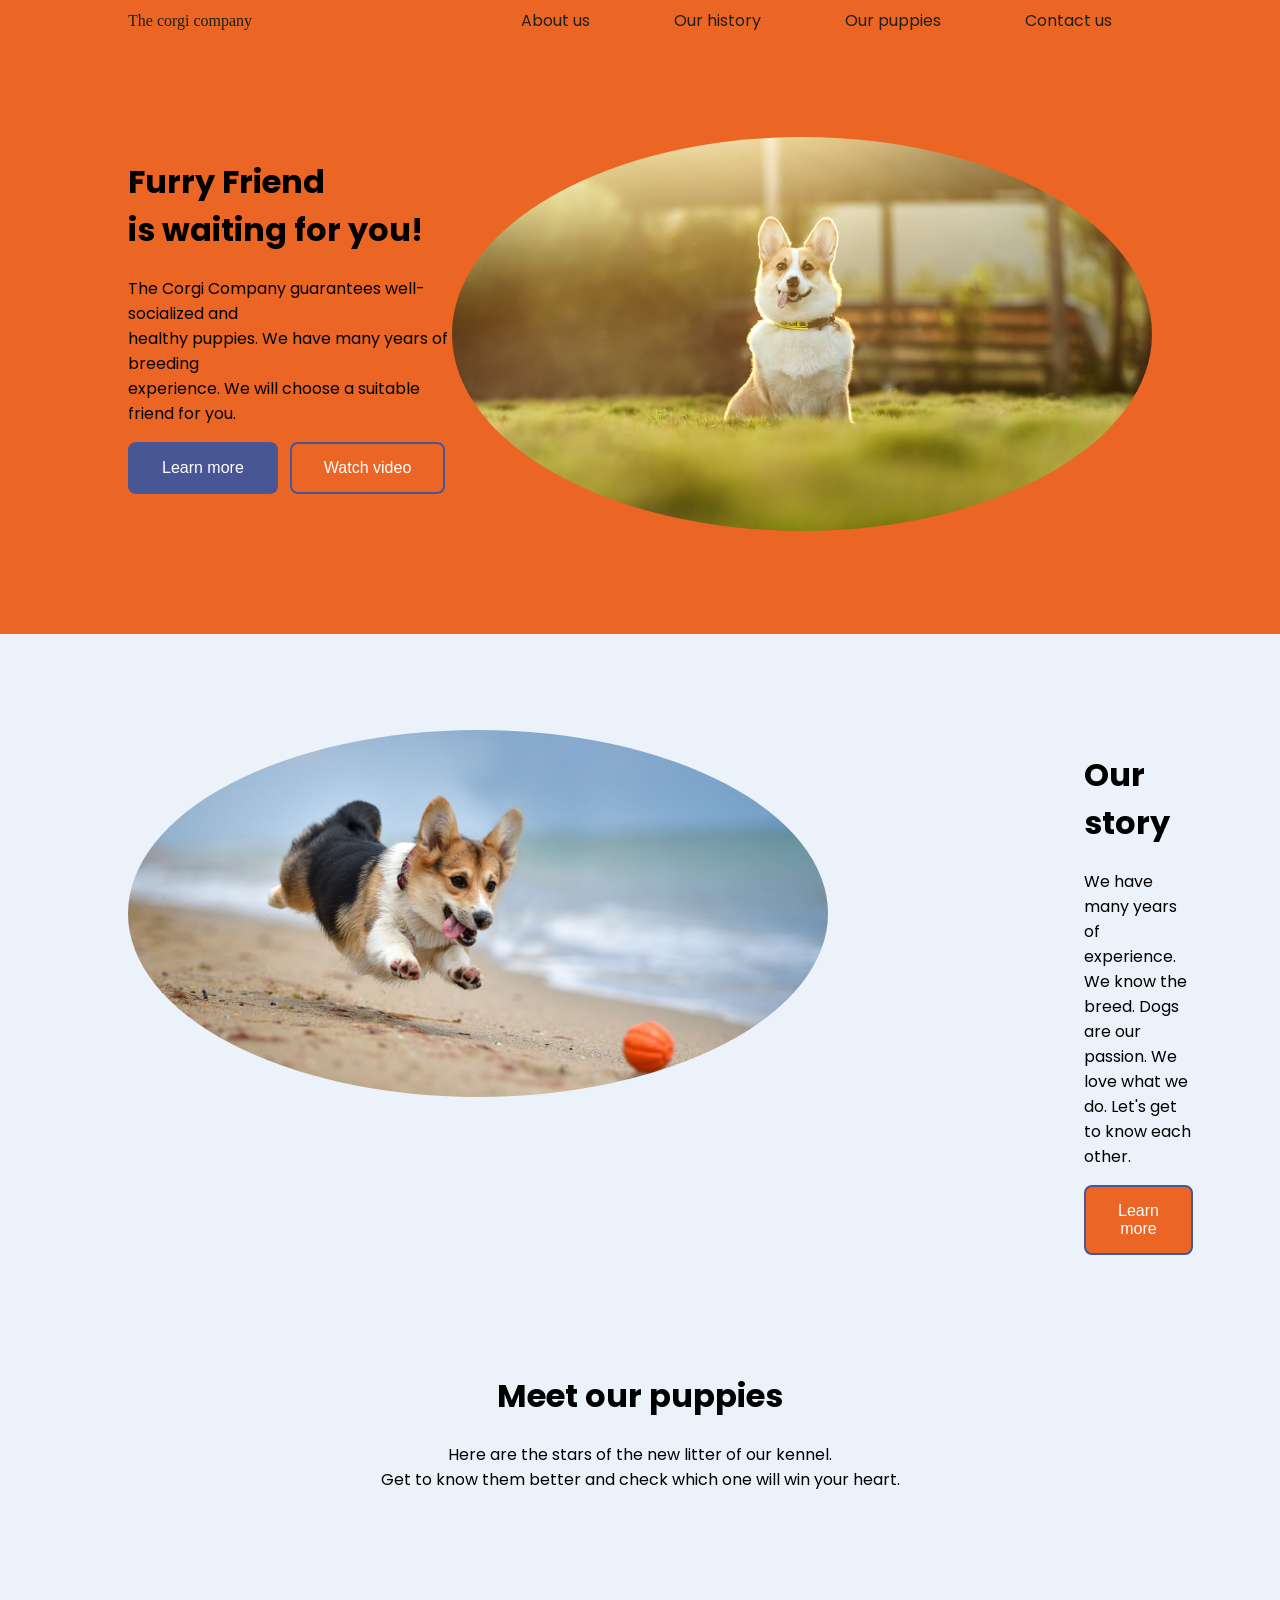
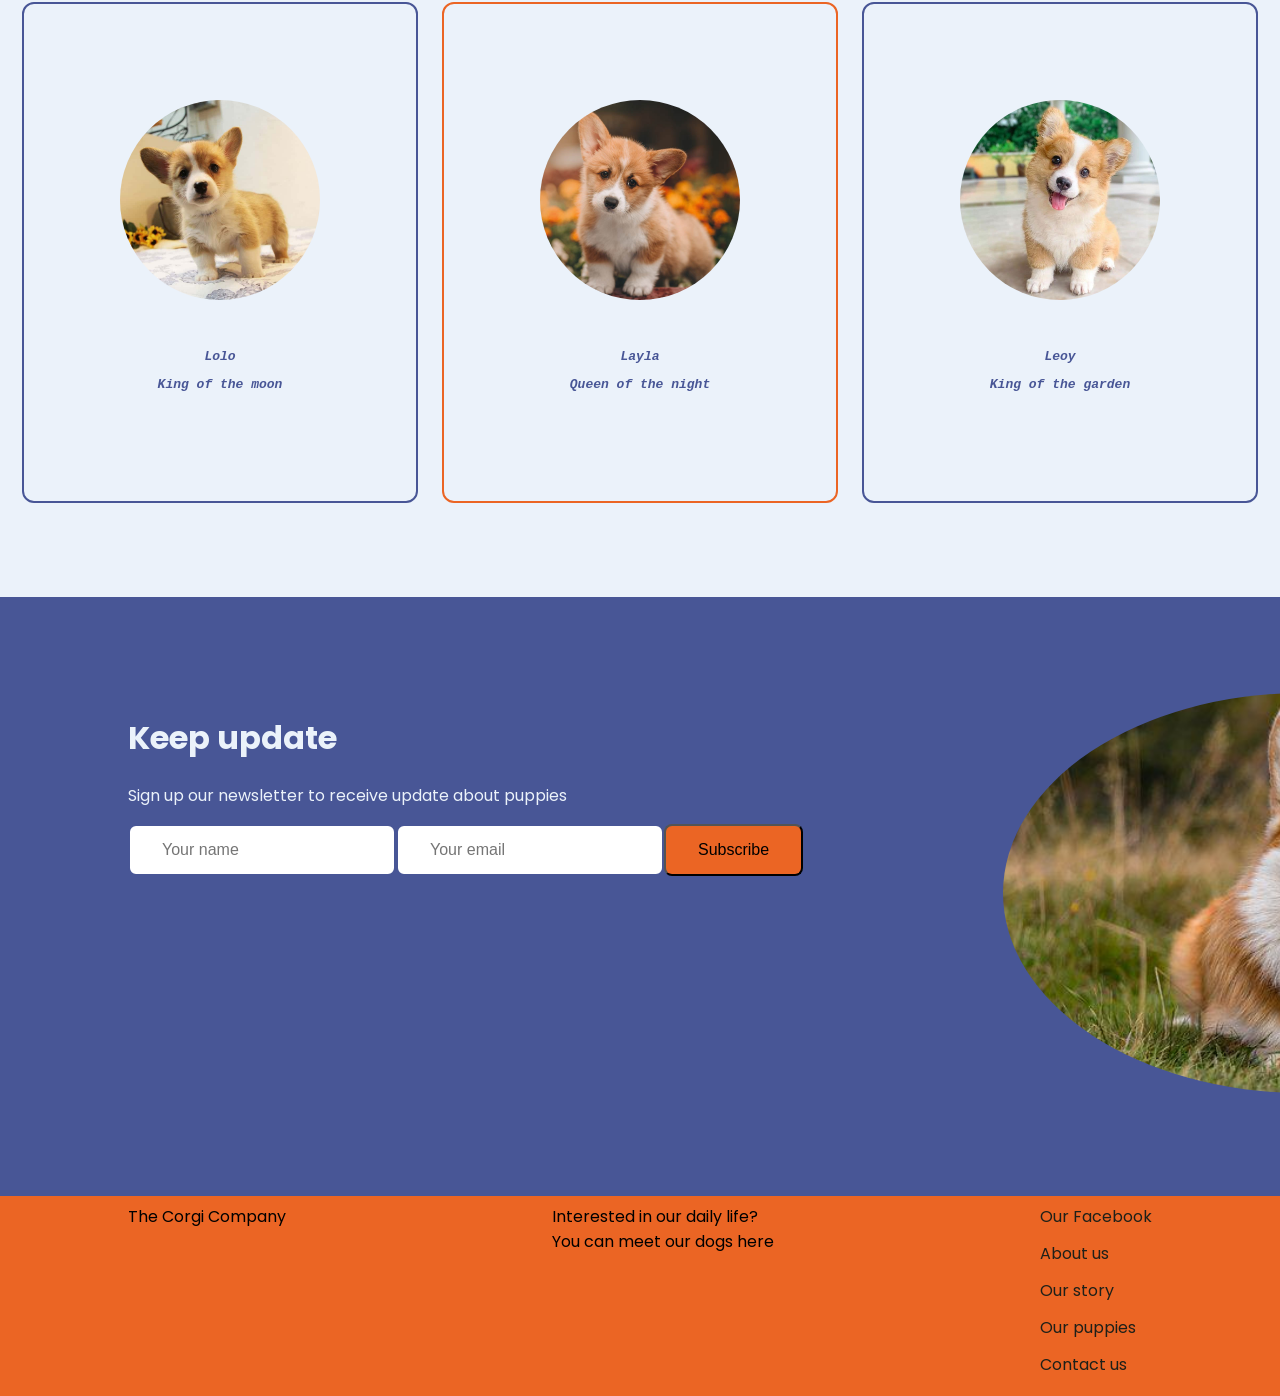
<file: index.html>
<!DOCTYPE html>
<html lang="en">
  <head>
    <link rel="preconnect" href="https://fonts.googleapis.com" />
    <link rel="preconnect" href="https://fonts.gstatic.com" crossorigin />
    <link
      href="https://fonts.googleapis.com/css2?family=Poppins:wght@400;700&display=swap"
      rel="stylesheet"
    />
    <link rel="stylesheet" href="styles.css" />
    <meta charset="UTF-8" />
    <meta http-equiv="X-UA-Compatible" content="IE=edge" />
    <meta name="viewport" content="width=device-width, initial-scale=1.0" />
    <title>Document</title>
  </head>
  <body>
    <header>
      <a id="company-name" href="#">The corgi company</a>
      <nav>
        <a href="#">About us</a>
        <a href="#">Our history</a>
        <a href="#">Our puppies</a>
        <a href="#">Contact us</a>
      </nav>
    </header>
    <div id="par-1">
      <div>
        <h1>
          Furry Friend<br />
          is waiting for you!
        </h1>
        <p>
          The Corgi Company guarantees well-socialized and<br />
          healthy puppies. We have many years of breeding<br />
          experience. We will choose a suitable friend for you.
        </p>
        <button id="b1">Learn more</button>
        <button id="b2">Watch video</button>
      </div>
      <div><img src="corgi-4.jpg" alt="Corgi-picture" width="700" /></div>
    </div>
    <div id="par-2">
      <div>
        <img id="pic-2" src="corgi-3.jpg" alt="Corgi-picture1" width="700" />
      </div>
      <div>
        <h1>Our story</h1>
        <p>
          We have many years of experience. We know the breed. Dogs are our
          passion. We love what we do. Let's get to know each other.
        </p>
        <button id="b3">Learn more</button>
      </div>
    </div>
    <div>
      <div id="page-3-top">
        <h1>Meet our puppies</h1>
        <p>
          Here are the stars of the new litter of our kennel.<br />Get to know
          them better and check which one will win your heart.
        </p>
      </div>
      <div class="cards">
        <div>
          <img src="pup-1.jpg" alt="pup-1" />
          <p>Lolo</p>
          <p>King of the moon</p>
        </div>
        <div>
          <img src="pup-2.jpg" alt="pup-2" />
          <p>Layla</p>
          <p>Queen of the night</p>
        </div>
        <div>
          <img src="pup-3.jpg" alt="pup-3" />
          <p>Leoy</p>
          <p>King of the garden</p>
        </div>
      </div>
      <div id="par-3">
        <div id="proper">
          <h1>Keep update</h1>
          <p>Sign up our newsletter to receive update about puppies</p>
          <p id="message"></p>
          <form id="form-id">
            <input name="name" id="bb-1" type="text" placeholder="Your name" />
            <input name="email" id="bb-2" type="email" placeholder="Your email" />
            <input id="subscribe-button" type="submit" value="Subscribe" />
          </form>
        </div>
        <div>
          <img id="pic-3" src="corgi-1.jpg" alt="corgi-photo" width="600" />
        </div>
      </div>
    </div>
    <footer>
      <p>The Corgi Company</p>
      <p>
        Interested in our daily life?<br />
        You can meet our dogs here
      </p>
      <nav class="menu-bottom">
        <a href="www.facebook.com">Our Facebook</a>
        <a href="#">About us</a>
        <a href="#">Our story</a>
        <a href="#">Our puppies</a>
        <a href="#">Contact us</a>
      </nav>
    </footer>
    <script src="index.js"></script>
  </body>
</html>
</file>
<file: styles.css>
header nav {
  /* display: inline-block; */
  float: right;
}
header nav a {
  margin: 40px;
}
#company-name {
  font-family: "Pacifico", cursive;
  color: #1e2019;
}
header {
  background-color: #eb6524;
  padding: 8px 10%;
}
body {
  font-family: "Poppins", sans-serif;
  margin: auto;
  background-color: #ebf2fa;
}
a {
  text-decoration: none;
  color: #1e2019;
}
#par-1 {
  background-color: #eb6524;
  padding: 96px 10%;
  display: flex;
  justify-content: space-between;
}
#b1 {
  background-color: #485696;
  border: 2px solid #485696;
  color: white;
  padding: 15px 32px;
  font-size: 16px;
  border-radius: 8px;
  cursor: pointer;
  transition-duration: 0.4s;
  margin-right: 8px;
}
#b1:hover {
  background-color: #323b67;
  color: white;
}
#b1:active {
  background-color: #232947;
  box-shadow: 0 5px #666;
  transform: translateY(4px);
}
#b2 {
  background-color: #eb6524;
  border: 2px solid #485696;
  color: white;
  padding: 15px 32px;
  font-size: 16px;
  border-radius: 8px;
  cursor: pointer;
  transition-duration: 0.4s;
}
#b2:hover {
  background-color: #ca481a;
  color: white;
}

#b2:active {
  background-color: #b14017;
  box-shadow: 0 5px #666;
  transform: translateY(4px);
}
img {
  border-radius: 50%;
}
#par-2 {
  padding: 96px 10%;
  display: flex;
  justify-content: space-between;
}
p {
  max-width: auto;
}
#pic-2 {
  margin-right: 256px;
}
#b3 {
  background-color: #eb6524;
  border: 2px solid #485696;
  color: white;
  padding: 15px 32px;
  font-size: 16px;
  border-radius: 8px;
  cursor: pointer;
  transition-duration: 0.4s;
}
#b3:hover {
  background-color: #ca481a;
  color: white;
}

#b3:active {
  background-color: #b14017;
  box-shadow: 0 5px #666;
  transform: translateY(4px);
}
#page-3 {
  text-align: center;
}
#page-3-top {
  text-align: center;
}
.cards {
  display: flex;
  justify-content: space-around;
}
#par-3 {
  padding: 96px 10%;
  display: flex;
  background-color: #485696;
}
#proper {
  margin-right: 200px;
}
#bb-1 {
  border: 2px solid #485696;
  color: #eb6524;
  padding: 15px 32px;
  font-size: 16px;
  border-radius: 8px;
  cursor: pointer;
}
#bb-2 {
  border: 2px solid #485696;
  color: #eb6524;
  padding: 15px 32px;
  font-size: 16px;
  border-radius: 8px;
  cursor: pointer;
}
#subscribe-button {
  background-color: #eb6524;
  padding: 15px 32px;
  font-size: 16px;
  border-radius: 8px;
  cursor: pointer;
}
form {
  display: flex;
}
#proper h1 {
  color: #ebf2fa;
}
#proper p {
  color: #ebf2fa;
}
.menu-bottom {
  display: flex;
  flex-direction: column;
}
.menu-bottom a {
  margin-bottom: 12px;
}
footer {
  background-color: #eb6524;
  display: flex;
  justify-content: space-between;
  padding: 8px 10%;
}
footer p {
  margin-top: 0px;
}
.cards > div {
  border: 2px solid #485696;
  border-radius: 12px;
  padding: 96px;
  margin: 94px 12px;
  text-align: center;
  color: #485696;
  font-weight: 700;
  font-style: italic;
  font-family: monospace;
}
.cards div img {
  width: 200px;
  margin-bottom: 32px;
}
.cards {
  justify-content: center;
}
.cards > div:nth-child(2) {
  border-color: #eb6524;
}
</file>
